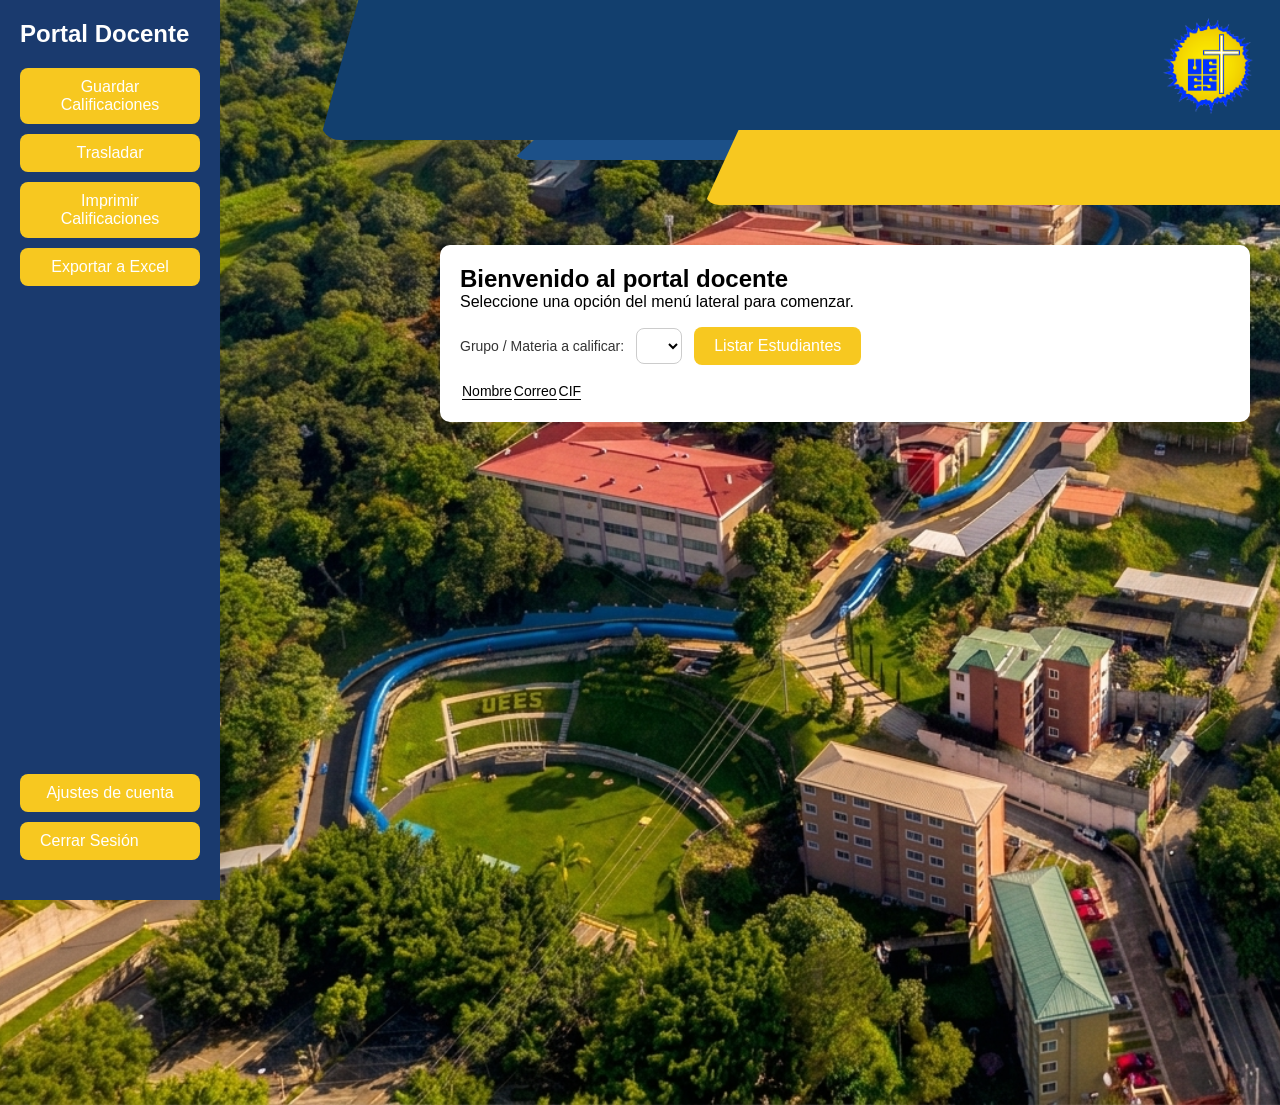
<file: portal-docente.html>
<!DOCTYPE html>
<html lang="es">
     <head>
          <!-- Configuración básica del documento: codificación de caracteres y adaptación a pantallas -->
          <meta charset="UTF-8">
          <meta name="viewport" content="width=device-width, initial-scale=1.0">

          <!-- Hoja de estilos externa del proyecto -->
          <link rel="stylesheet" href="src/css/styles.css">

          <title>Portal Docente - Universidad Evangélica de El Salvador</title>
     </head>


<body>

  <!-- ============================================================
       ENCABEZADO (HEADER)
       Contiene la franja azul/amarilla superior y el logo de la UEES.
       ============================================================ -->
  <div class="content-area">
    <header class="header-portal">
          <!-- Franjas decorativas que forman el diseño diagonal del header -->
          <div class="barra-superior1b"></div>
          <div class="barra-superior2b"></div>
          <div class="barra-superior-amarilla"></div>

          <!-- Logo institucional, posicionado en la esquina superior derecha -->
          <img src="src/assets/img/logo_uees.png" alt="Logo UEES" class="logo-header" style="position: absolute; top: 15px; right: 25px; height: 100px; width: auto; z-index: 10;">
      </header>
  </div>


  <!-- ============================================================
       CONTENEDOR PRINCIPAL
       Agrupa la barra lateral (menú) y el contenido central de la página.
       ============================================================ -->
  <div class="main-container">

    <!-- ---------- BARRA LATERAL (MENÚ DEL DOCENTE) ---------- -->
    <aside class="barra-lateral">

      <h1 class="titulo-barra-lateral">Portal Docente</h1>

      <!-- Botones principales del menú -->
      <div class="button-container">
        <button id="btn-guardar" class="boton-amarillo-menu">Guardar Calificaciones</button>
        <button id="Trasladar" class="boton-amarillo-menu">Trasladar</button>
        <button id="btn-imprimir" class="boton-amarillo-menu">Imprimir Calificaciones</button>
        <button id="btn-Exportar-Excel" class="boton-amarillo-menu">Exportar a Excel</button>
      </div>

      <!-- Botones que quedan fijos al fondo de la barra lateral (Ajustes y Cerrar Sesión) -->
      <div class="button-final">
        <button id="btn-Ajustes" class="boton-amarillo-menu">Ajustes de cuenta</button>
        <a href="index.html" class="boton-amarillo-menu">Cerrar Sesión</a>
      </div>

    </aside>

    <!-- ---------- CONTENIDO CENTRAL: BIENVENIDA Y TABLA DE ESTUDIANTES ---------- -->
    <main class="content-area panel-tabla">
      <div class="recuadro-blanco">
        <section>
          <h1>Bienvenido al portal docente</h1>
          <p>Seleccione una opción del menú lateral para comenzar.</p>

          <!-- Selector de grupo/materia + botón para listar los estudiantes de ese grupo -->
          <div class="selector-grupo">
            <label for="select-grupo">Grupo / Materia a calificar:</label>
            <select id="select-grupo"></select>
            <button id="btn-ListarEstudiantes" class="boton-amarillo-menu">Listar Estudiantes</button>
          </div>

          <!-- Tabla donde se listan los estudiantes del grupo elegido -->
          <table class="tabla-estudiantes">
            <thead>
              <tr>
                <th>Nombre</th>
                <th>Correo</th>
                <th>CIF</th>
              </tr>
            </thead>
            <tbody id="tabla-estudiantes">
              <!-- Aquí se agregarán las filas de estudiantes dinámicamente -->
            </tbody>
          </table>

        </section>
      </div>
    </main>

  </div> <!-- cierra main-container -->



  <!-- Script principal, cargado al final para asegurar que todo el HTML ya exista -->
  <script src="src/js/main.js"></script>
</body>
</html>
</file>
<file: src/css/styles.css>
:root {
--azul-primario: #1c5088;
      --azul-oscuro: #123f6e;    /* Paleta de colores */
      --amarillo-primario: #f7c820;

    * {
      box-sizing: border-box;/* Incluye el padding y border dentro del ancho/alto total de los elementos */
      margin: 0;
      padding: 0;
      font-family: sans-serif;
    }

    .main-container {
      display: flex;/* Convierte el contenedor en Flexbox para organizar sus hijos en fila */
      min-height: 100vh;
      margin-left: 220px;
      padding-top: 20px;
    }
  
   .barra-lateral {
  position: fixed;/* La fija en la pantalla; no se moverá al hacer scroll en la página */
  color: white;
  top: 0;
  left: 0;
  height: 100vh;
  width: 220px;
  background-color: #1a3a6e;
  box-sizing: border-box;
  padding: 20px;
  z-index: 100;/* Sirve de referencia para elementos con posición absoluta dentro */
  overflow-y: auto;
  display: flex;/* Activa Flexbox interno */
  flex-direction: column;
}
    .header-portal {
  width: 100%;
  display: flex;/* Activa Flexbox */
   flex-direction: column;
  justify-content: flex-end;/* Empuja el contenido hacia la parte inferior */
  align-items: flex-end;/* Alinea el contenido a la derecha */
  position: relative;/* Sirve de referencia para elementos con posición absoluta dentro */
}
}


.barra-superior1b {
  background-color: var(--azul-oscuro);
  width: 75%;
  height: 140px;
  clip-path: polygon(4% 0%, 100% 0%, 100% 100%, 0% 100%);/* Recorta la figura dando un corte diagonal a la izquierda */
  border-bottom-left-radius: 20px;/* Redondea la esquina inferior izquierda */
  z-index: 1;/* Nivel de capa 1 */
  display: flex;/* Activa Flexbox */
  justify-content: flex-end;/* Alinea el contenido a la derecha */
  align-items: center;
  padding-right: 25px;/* Espacio interno a la derecha */
}

.logo-header {
 position: absolute;/* Posicionamiento libre respecto a .header-portal */
  top: 15px;
  right: 25px;
  height: 80px;         
  width: auto;          
  max-width: 120px;     
  object-fit: contain;  
  z-index: 10;
}
.barra-superior2b {
  background-color: var(--azul-primario);
  width: 60%;
  height: 35px;
  margin-top: -15px; 
  clip-path: polygon(5% 0%, 100% 0%, 100% 100%, 0% 100%);
  border-bottom-left-radius: 15px;
}

.barra-superior-amarilla {
  background-color: var(--amarillo-primario);
  width: 45%;
  height: 75px;
  margin-top: -30px; 
  z-index: 2; 
  clip-path: polygon(6% 0%, 100% 0%, 100% 100%, 0% 100%);
  border-radius: 15px 0 0 15px;
}

body {
       background-image: url("../assets/img/UEES1.jpg");
       background-size: cover;
       background-position: center;
       background-repeat: no-repeat;
       min-height: 100vh;
    }
  .content-area {

    flex: 1;
   
  
}
  .boton-amarillo-menu{
  background-color: var(--amarillo-primario);
  color: white;
  border: none;
  padding: 10px 20px;
  border-radius: 8px;
  font-size: 16px;
  cursor: pointer;/* Cambia el cursor a mano al pasar por encima */
  transition: background-color 0.2s ease;/* Transición suave de 0.2s al cambiar de color */
  text-decoration: none;

}
  .boton-amarillo-menu:hover {
  background-color:#a58512;
}

.button-final {
  margin-top: auto;
  margin-bottom: 20px;
  display: flex;
  flex-direction: column;
  gap: 10px;
  
}



.button-container {
  display: flex;
  flex-direction: column;
  gap: 10px;
  margin-top: 20px;
}

/*estilos para index*/
.tarjeta {
  background-color: rgb(255, 255, 255);
  border-radius: 50px;
  gap: 20px;
  padding: 50px;
  display: flex;
  flex-direction: column;
  align-items: center;
  justify-content: center;
  text-align: center;

  position: fixed;
  top: 50%;
  left: 50%;
  transform: translate(-50%, -50%);
}
    
.btn_inicio{
  text-decoration: none;
  background-color: #f7c820;
  padding: 20px;
  border-radius: 10px;
  color: #113a66;
}

.panel-tabla {
  margin-left: 220px;
  padding-top: 20px;
  padding-right: 30px;
  padding-bottom: 20px;
  box-sizing: border-box;
  color: rgb(0, 0, 0);
}

th, td {
  text-align: left;
  padding: 10px 14px;
  border-bottom: 1px solid #020202;
}

th {
  color: #000000;
  font-weight: 500;
  font-size: 14px;
  text-decoration: none;
}

td {
  font-size: 14px;
  color: #222;
}

tbody tr:hover {
  background-color: #f5f5f5;
}

.recuadro-blanco {
  background-color: #ffffff;
  border-radius: 10px;
  padding: 20px;
  box-shadow: 0 2px 8px rgba(0, 0, 0, 0.1);
  max-width: 900px;
  margin: 0 auto;
}

.selector-grupo {
  display: flex;
  align-items: center;
  gap: 12px;
  margin: 16px 0;
  flex-wrap: wrap;
}

.selector-grupo label {
  font-size: 14px;
  font-weight: 500;
  color: #333;
}

.selector-grupo select {
  padding: 8px 12px;
  border: 1px solid #ccc;
  border-radius: 8px;
  font-size: 14px;
  background-color: #fff;
  cursor: pointer;
}

.selector-grupo select:focus {
  outline: none;
  border-color: #1a3a6e;
}
</file>
